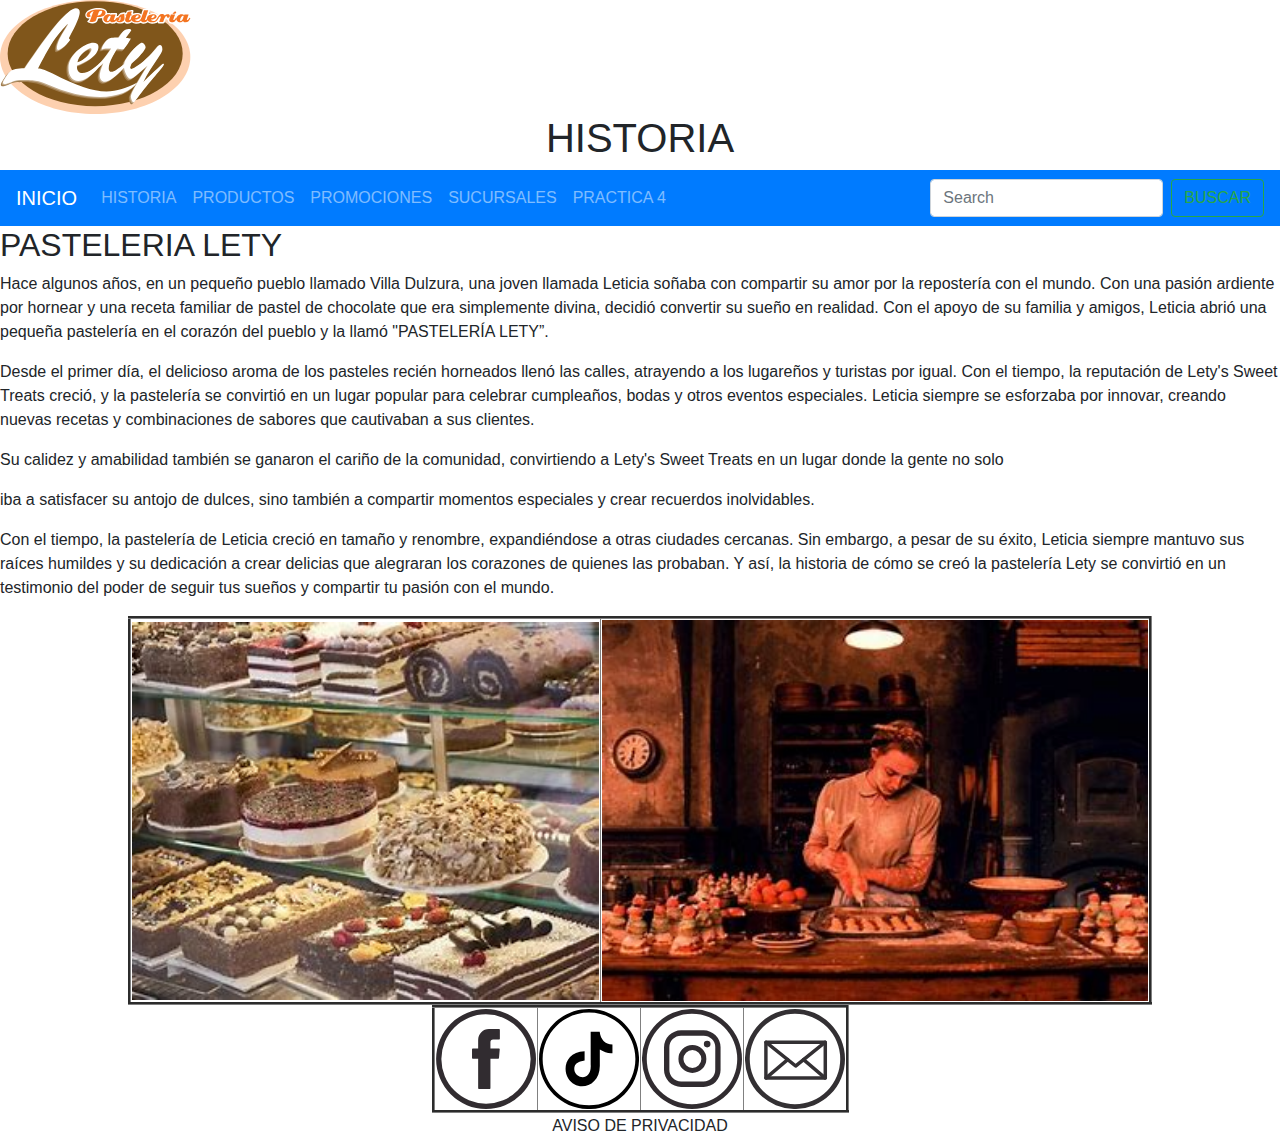
<file: historia.html>
<!DOCTYPE html>
<html>
    <head>
        <title> PAGINA PRINCIPAL</title>
        <meta charset="UTF-8">
        <link rel="stylesheet" href="https://stackpath.bootstrapcdn.com/bootstrap/4.4.1/css/bootstrap.min.css" integrity="sha384-Vkoo8x4CGsO3+Hhxv8T/Q5PaXtkKtu6ug5TOeNV6gBiFeWPGFN9MuhOf23Q9Ifjh" crossorigin="anonymous"> 
    </head>
    <link href="css.css">
    <body bgcolor="ffffff">
          <img src="imagenes/logolety.svg"  width="15%"   align="middle">
          <h1 align="center"> HISTORIA</h1>
          <nav class="navbar navbar-expand-lg navbar-dark bg-primary">
            <a class="navbar-brand" href="index.html">INICIO</a>
            <button class="navbar-toggler" type="button" data-toggle="collapse" data-target="#navbarTogglerDemo02" aria-controls="navbarTogglerDemo02" aria-expanded="false" aria-label="Toggle navigation">
              <span class="navbar-toggler-icon"></span>
            </button>
          
            <div class="collapse navbar-collapse" id="navbarTogglerDemo02">
              <ul class="navbar-nav mr-auto mt-2 mt-lg-0">
                <li class="nav-item">
                  <a class="nav-link" href="historia.html">HISTORIA </a>
                </li>
                <li class="nav-item">
                  <a class="nav-link" href="productos.html">PRODUCTOS</a>
                </li>
                <li class="nav-item">
                  <a class="nav-link" href="promociones.html">PROMOCIONES </a>
                </li>
                <li class="nav-item">
                  <a class="nav-link" href="sucursales.html">SUCURSALES</a>
                </li>
                <li class="nav-item">
                  <a class="nav-link" href="practica4.html">PRACTICA 4</a>
                </li>
              </ul> 
              <form class="form-inline my-2 my-lg-0">
                <input class="form-control mr-sm-2" type="search" placeholder="Search">
                <button class="btn btn-outline-success my-2 my-sm-0" type="submit">BUSCAR</button>
              </form>
            </div>
          </nav>
          </TABLE>
          <div class="contenedor">
            <header>

            </header>
          <main>
            <table width="80%"align="center" border="3">
              <tr>
              <h2>PASTELERIA LETY</h2>
              <p>Hace algunos años, en un pequeño pueblo llamado Villa Dulzura, una joven llamada Leticia soñaba con compartir su amor por la repostería con el mundo.
                 Con una pasión ardiente por hornear y una receta familiar de pastel de chocolate que era simplemente divina, decidió convertir su sueño en realidad.
                  Con el apoyo de su familia y amigos, Leticia abrió una pequeña pastelería en el corazón del pueblo y la llamó "PASTELERÍA LETY”. </p>
                <p>Desde el primer día, el delicioso aroma de los pasteles recién horneados llenó las calles, atrayendo a los lugareños y turistas por igual. 
                Con el tiempo, la reputación de Lety's Sweet Treats creció, y la pastelería se convirtió en un lugar popular para celebrar cumpleaños, 
                bodas y otros eventos especiales. Leticia siempre se esforzaba por innovar, 
                creando nuevas recetas y combinaciones de sabores que cautivaban a sus clientes.</p>
                <p>Su calidez y amabilidad también se ganaron el cariño de la comunidad, convirtiendo a Lety's Sweet Treats en un lugar donde la gente no solo
                 <p> iba a satisfacer su antojo de dulces, sino también a compartir momentos especiales y crear recuerdos inolvidables.</p> 
                 Con el tiempo, la pastelería de Leticia creció en tamaño y renombre, expandiéndose a otras ciudades cercanas. Sin embargo, a pesar de su éxito, 
                 Leticia siempre mantuvo sus raíces humildes y su dedicación a crear delicias que alegraran los corazones de quienes las probaban. 
                Y así, la historia de cómo se creó la pastelería Lety se convirtió en un testimonio del poder de seguir tus sueños y compartir tu pasión con el mundo.</p>
              </tr>
              </table>
          </main>
        <table width="80%"  align="center" border="3"
          <tr>
                
              <td><img src="imagenes/historia.jpeg"  width="100%"></td>
             <td><img src="imagenes/historia2.jpeg"  width="100%"></td>
             
      </table>
          </tr>
        </table>
        <table width="100px"  align="center" border="3"
        <tr>      
          <td><img src="imagenes/facebook2.svg"  width="100px"></td>
          <td><img src="imagenes/tiktok2.svg"  width="100px"></td>
          <td><img src="imagenes/instagram2.svg"  width="100px"></td> 
          <td><img src="imagenes/email.svg"  width="100px"></td> 
        </tr>
    </table>
    <table align="center" border="0">
        <tr>
          <td>AVISO DE PRIVACIDAD</td>
        </tr>
      </table>

      
           <script src="https://code.jquery.com/jquery-3.4.1.slim.min.js" integrity="sha384-J6qa4849blE2+poT4WnyKhv5vZF5SrPo0iEjwBvKU7imGFAV0wwj1yYfoRSJoZ+n" crossorigin="anonymous"></script>
<script src="https://cdn.jsdelivr.net/npm/popper.js@1.16.0/dist/umd/popper.min.js" integrity="sha384-Q6E9RHvbIyZFJoft+2mJbHaEWldlvI9IOYy5n3zV9zzTtmI3UksdQRVvoxMfooAo" crossorigin="anonymous"></script>
<script src="https://stackpath.bootstrapcdn.com/bootstrap/4.4.1/js/bootstrap.min.js" integrity="sha384-wfSDF2E50Y2D1uUdj0O3uMBJnjuUD4Ih7YwaYd1iqfktj0Uod8GCExl3Og8ifwB6" crossorigin="anonymous"></script>
    </body>
</html>
</file>
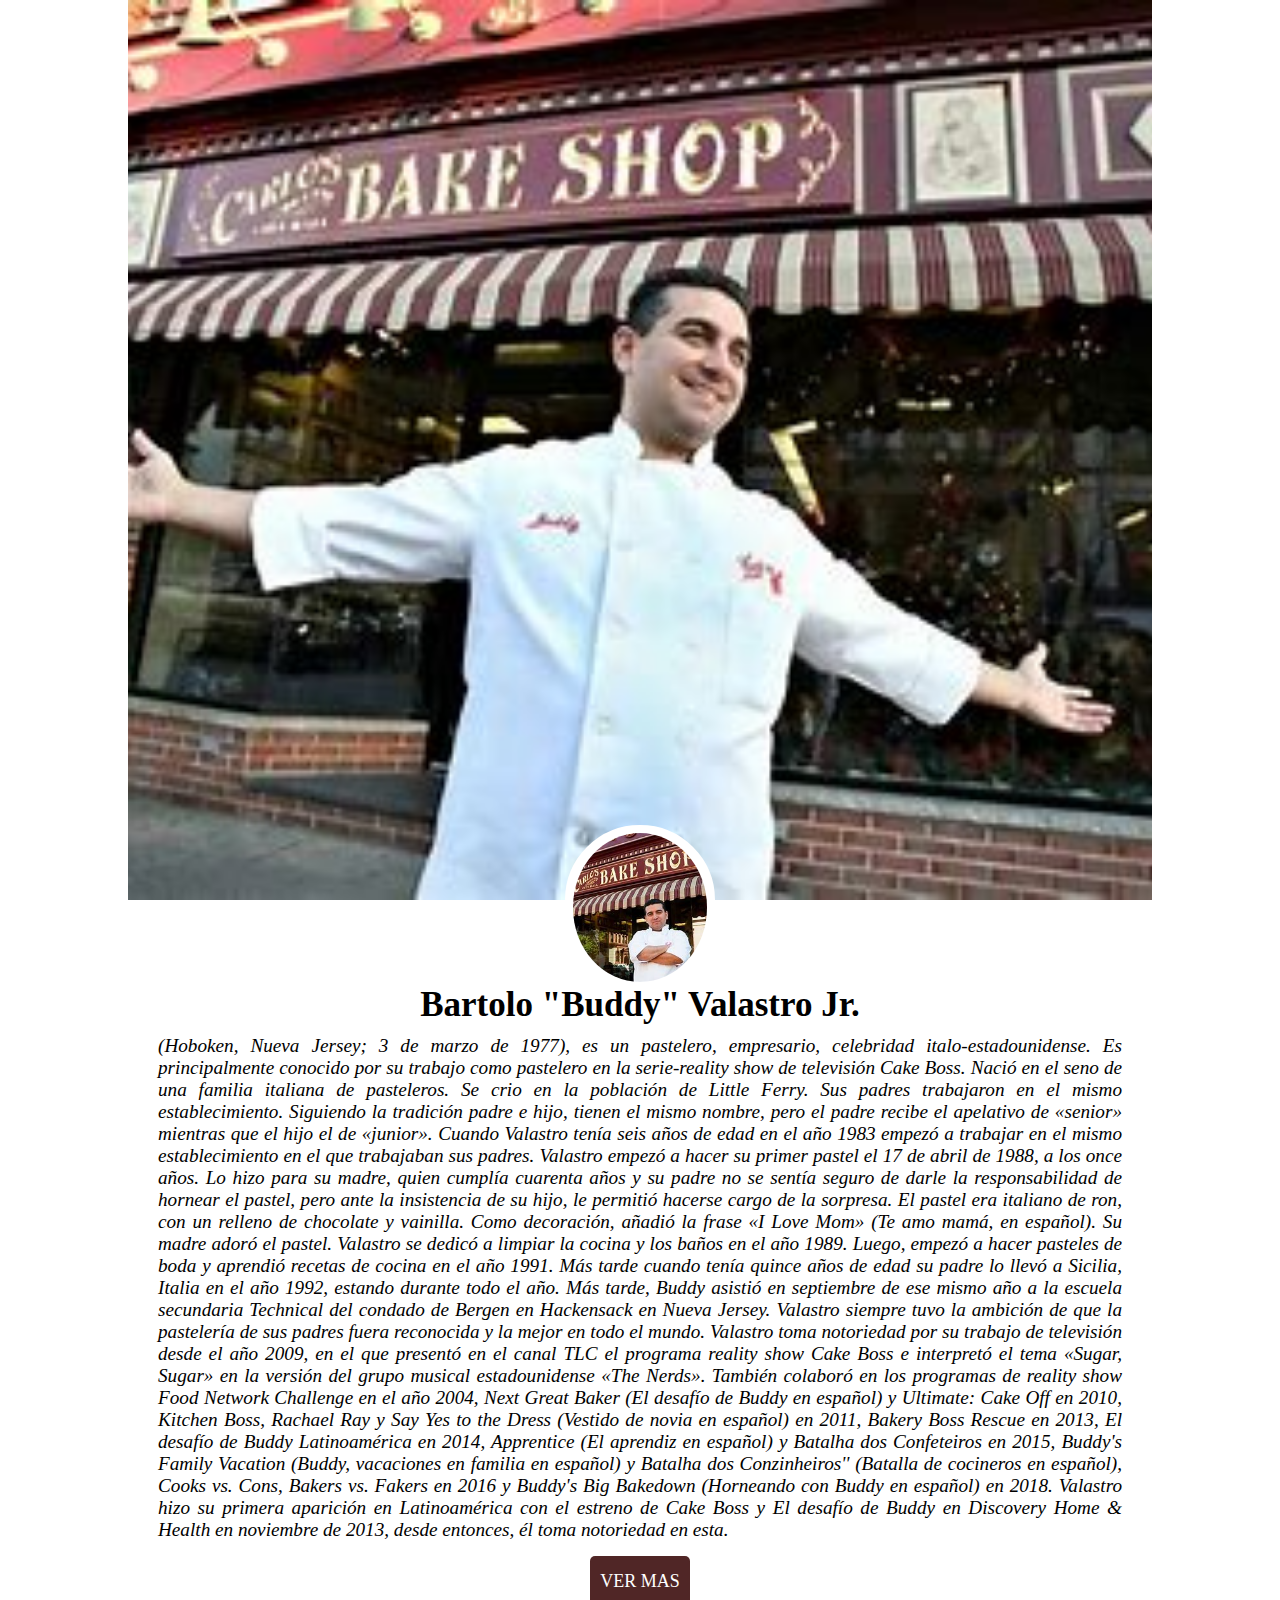
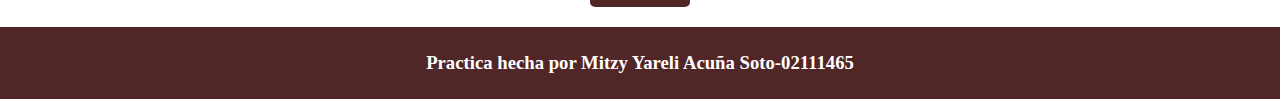
<file: practica4.html>
<html lang="en">
<head>
    <meta charset="UTF-8">
    <meta name="viewport"  content="width=device-width,initial-scalet=1.0">
    <title>Practica 4- Biogafia</title>
    <link rel="stylesheet" href="css/css.css">

</head>
    <body>
        <div class="contenedor">
            <header>

            </header>
            <main>
                <div class="foto">
                    <img src="img/pastelero.jpg" alt="">
                </div>
                <div class="texto">
                    <h2>Bartolo "Buddy" Valastro Jr.</h2>
                    <p> (Hoboken, Nueva Jersey; 3 de marzo de 1977), es un pastelero, empresario, celebridad italo-estadounidense. 
                        Es principalmente conocido por su trabajo como pastelero en la serie-reality show de televisión Cake Boss. 
                        Nació en el seno de una familia italiana de pasteleros. Se crio en la población de Little Ferry. 
                        Sus padres trabajaron en el mismo establecimiento. Siguiendo la tradición padre e hijo, tienen el mismo nombre, 
                        pero el padre recibe el apelativo de «senior» mientras que el hijo el de «junior». Cuando Valastro tenía seis años de edad en el año 1983 
                        empezó a trabajar en el mismo establecimiento en el que trabajaban sus padres. Valastro empezó a hacer su primer pastel el 17 de abril de 1988,
                        a los once años.​ Lo hizo para su madre, quien cumplía cuarenta años y su padre no se sentía seguro de darle la responsabilidad de hornear
                        el pastel, pero ante la insistencia de su hijo, le permitió hacerse cargo de la sorpresa.​ El pastel era italiano de ron, con un relleno
                        de chocolate y vainilla. Como decoración, añadió la frase «I Love Mom» (Te amo mamá, en español).​ Su madre adoró el pastel.
                        Valastro se dedicó a limpiar la cocina y los baños en el año 1989. Luego, empezó a hacer pasteles de boda y aprendió recetas de cocina
                        en el año 1991. Más tarde cuando tenía quince años de edad su padre lo llevó a Sicilia, Italia en el año 1992, estando durante todo el año.
                        Más tarde, Buddy asistió en septiembre de ese mismo año a la escuela secundaria Technical del condado de Bergen en Hackensack
                        en Nueva Jersey.​ Valastro siempre tuvo la ambición de que la pastelería de sus padres fuera reconocida y la mejor en todo el mundo.
                        Valastro toma notoriedad por su trabajo de televisión desde el año 2009, en el que presentó en el canal TLC el programa reality show Cake
                        Boss e interpretó el tema «Sugar, Sugar» en la versión del grupo musical estadounidense «The Nerds». 
                        También colaboró en los programas de reality show Food Network Challenge en el año 2004, Next Great Baker (El desafío de Buddy en español)
                         y Ultimate: Cake Off en 2010, Kitchen Boss, Rachael Ray y Say Yes to the Dress (Vestido de novia en español) en 2011, 
                         Bakery Boss Rescue en 2013, El desafío de Buddy Latinoamérica en 2014, Apprentice (El aprendiz en español) y Batalha dos Confeteiros en 2015,
                         Buddy's Family Vacation (Buddy, vacaciones en familia en español) y Batalha dos Conzinheiros'' (Batalla de cocineros en español), Cooks vs. 
                         Cons, Bakers vs. Fakers en 2016 y Buddy's Big Bakedown (Horneando con Buddy en español) en 2018. Valastro hizo su primera aparición en
                          Latinoamérica con el estreno de Cake Boss y El desafío de Buddy en Discovery Home & Health en noviembre de 2013, desde entonces, 
                          él toma notoriedad en esta. </p>
                          <div class="boton">
                            <a href="index.html" class="btn">VER MAS</a>
                        </div>
                    </div>
                  
                </div>
            </main>
            <footer>
                <h3>Practica hecha por Mitzy Yareli Acuña Soto-02111465 </h3>
            </footer>
        </div>
    </body>
</html>
</file>
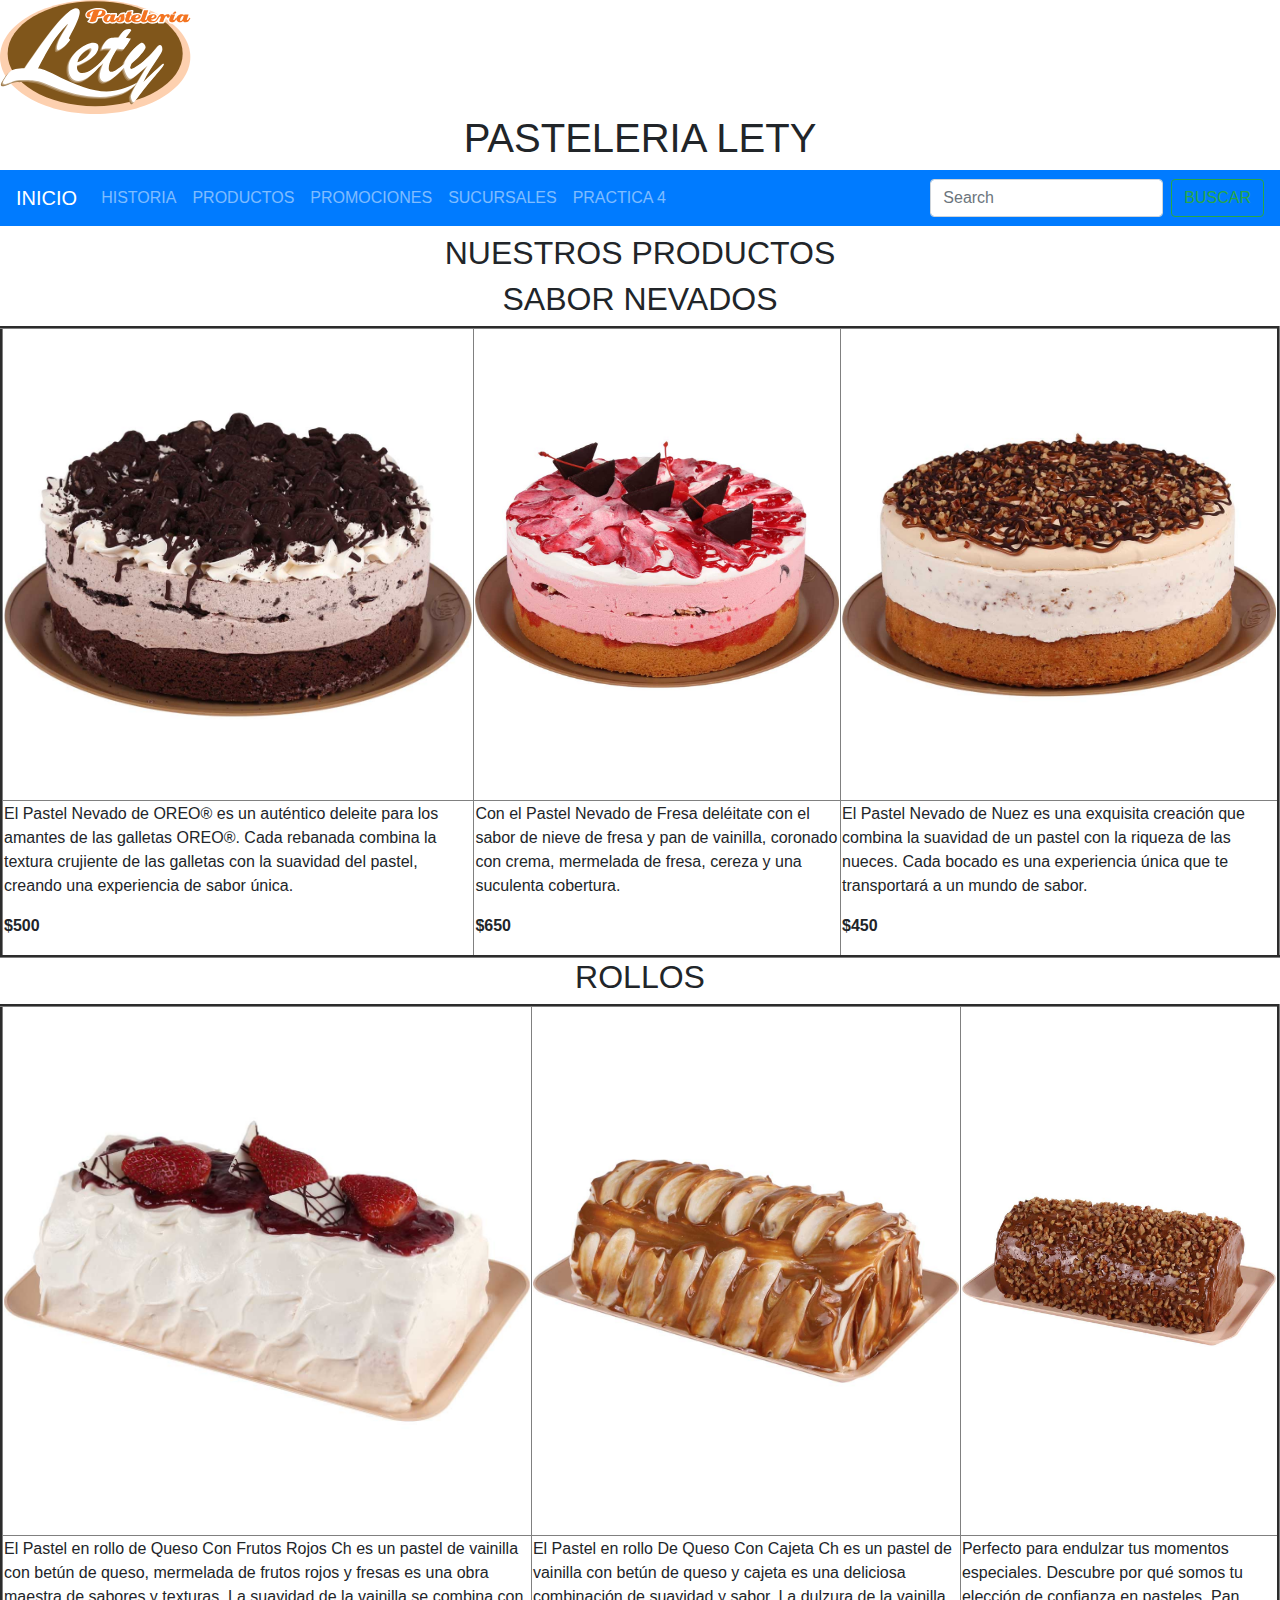
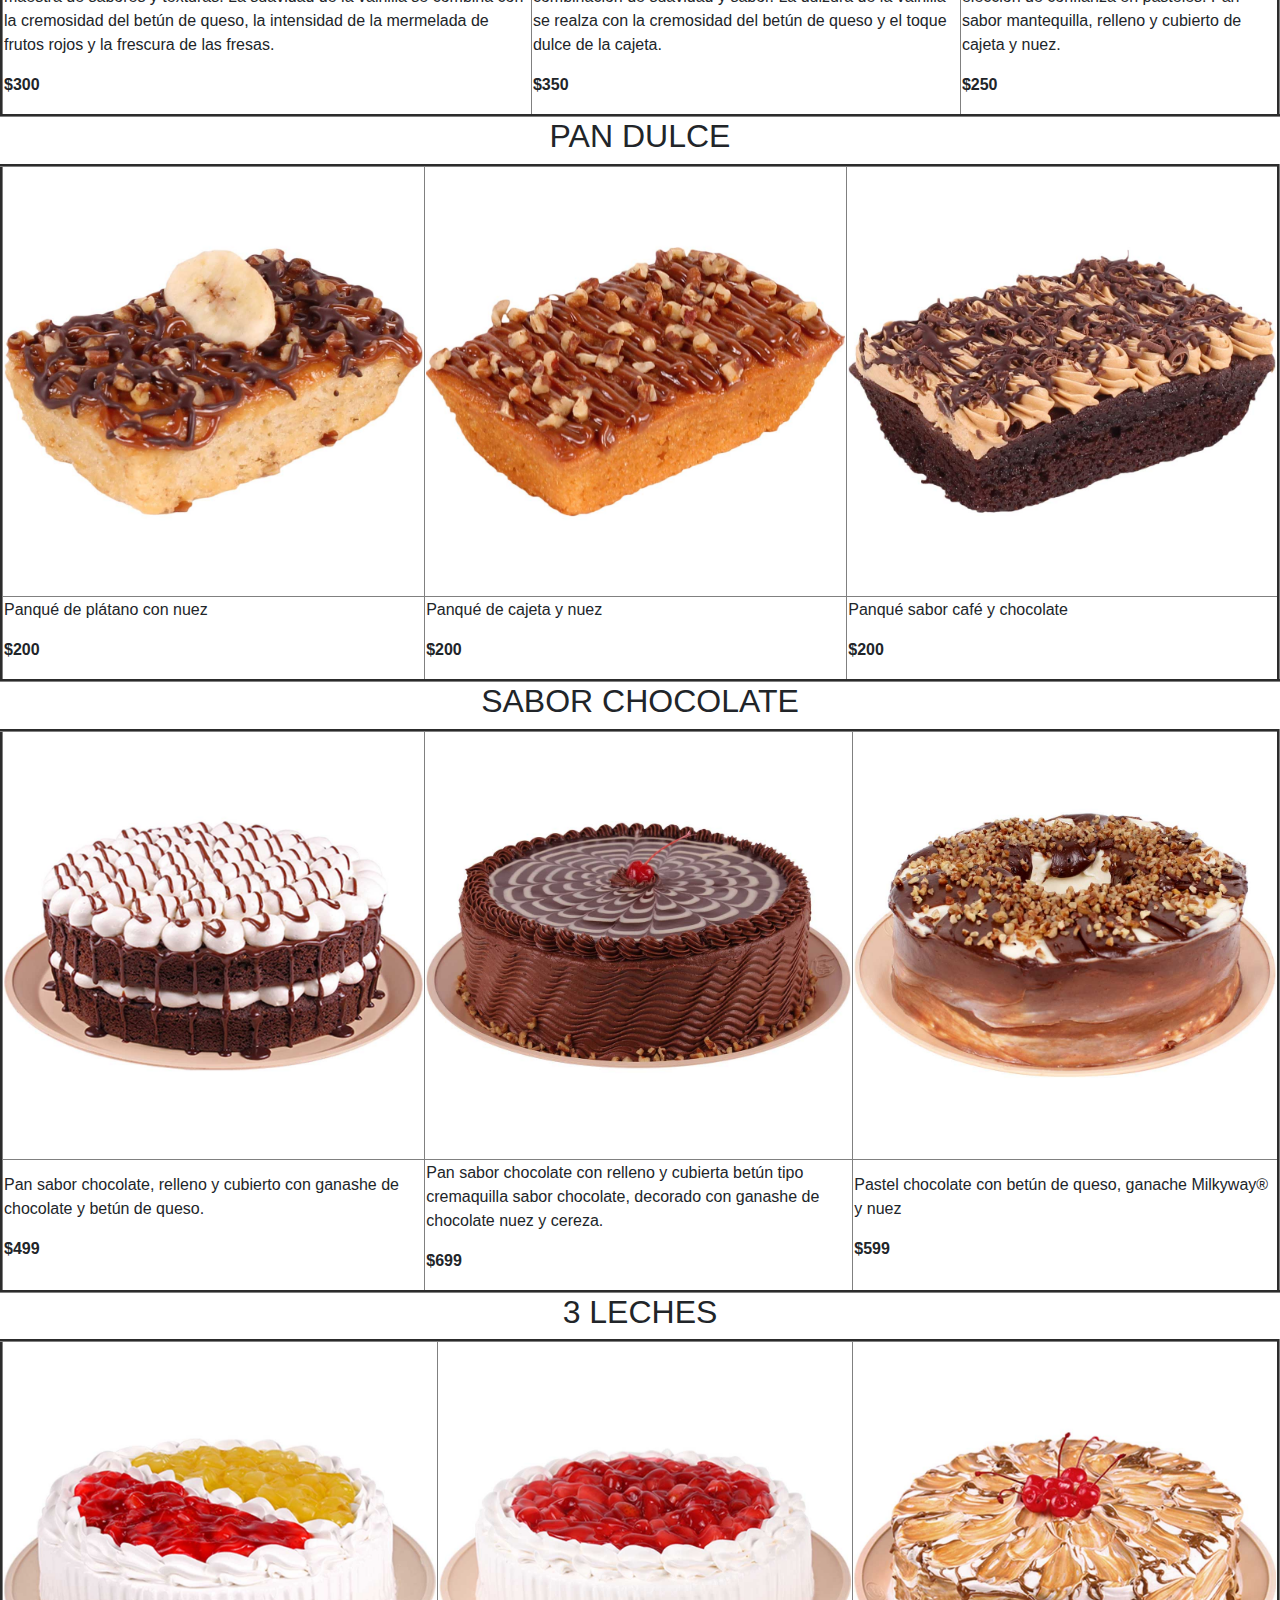
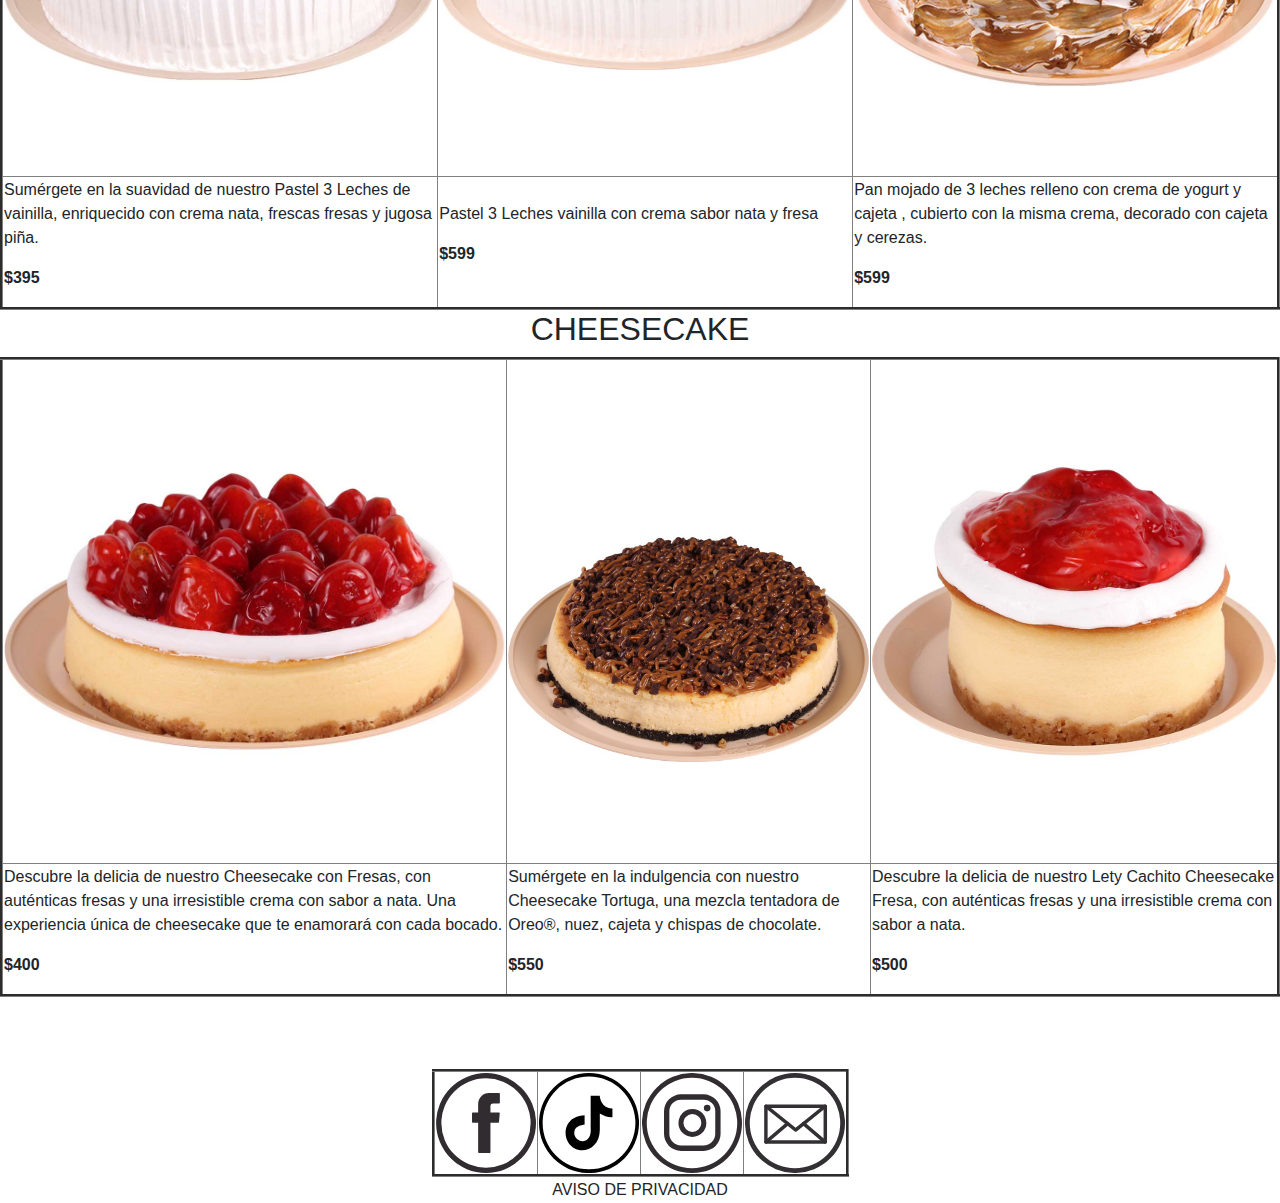
<file: productos.html>
<!DOCTYPE html>
<html>
    <head>
        <title> PAGINA PRINCIPAL</title>
        <meta charset="UTF-8">
        <link rel="stylesheet" href="https://stackpath.bootstrapcdn.com/bootstrap/4.4.1/css/bootstrap.min.css" integrity="sha384-Vkoo8x4CGsO3+Hhxv8T/Q5PaXtkKtu6ug5TOeNV6gBiFeWPGFN9MuhOf23Q9Ifjh" crossorigin="anonymous">
    </head>
    <body bgcolor="ffffff">
          <img src="imagenes/logolety.svg"  width="15%"   align="middle">
          <h1 align="center"> PASTELERIA LETY</h1>
          <nav class="navbar navbar-expand-lg navbar-dark bg-primary">
            <a class="navbar-brand" href="index.html">INICIO</a>
            <button class="navbar-toggler" type="button" data-toggle="collapse" data-target="#navbarTogglerDemo02" aria-controls="navbarTogglerDemo02" aria-expanded="false" aria-label="Toggle navigation">
              <span class="navbar-toggler-icon"></span>
            </button>
          
            <div class="collapse navbar-collapse" id="navbarTogglerDemo02">
              <ul class="navbar-nav mr-auto mt-2 mt-lg-0">
                <li class="nav-item">
                  <a class="nav-link" href="historia.html">HISTORIA </a>
                </li>
                <li class="nav-item">
                  <a class="nav-link" href="productos.html">PRODUCTOS</a>
                </li>
                <li class="nav-item">
                  <a class="nav-link" href="promociones.html">PROMOCIONES </a>
                </li>
                <li class="nav-item">
                  <a class="nav-link" href="sucursales.html">SUCURSALES</a>
                </li>
                <li class="nav-item">
                  <a class="nav-link" href="practica4.html">PRACTICA 4</a>
                </li>
              </ul> 
              <form class="form-inline my-2 my-lg-0">
                <input class="form-control mr-sm-2" type="search" placeholder="Search">
                <button class="btn btn-outline-success my-2 my-sm-0" type="submit">BUSCAR</button>
              </form>
            </div>
          </nav>
              </TABLE>
              <table width="100%" border="3">
                  <title>PASTELERIA LETY</title>
                  <h1 aling="center"></h1>
              </table>
              <h2 align="center">NUESTROS PRODUCTOS</h2>
            </table> 
            <table width="100%" border="3">
            <tr>
              <h2 align="center"> SABOR NEVADOS</h2>
              <td><img src="imagenes/pastelnevadodeoreo.jpg"  width="100%"  height="100%"  alt=""></td>
              <td><img src="imagenes/pastelnevadodefresa.jpg"  width="100%"  height="100%"  alt=""></td>
              <td><img src="imagenes/pastelnevadodenuez.jpg"  width="100%"  height="100%"  alt=""></td>
              
       </tr>
      <tr> 
              <td><P> El Pastel Nevado de OREO® es un auténtico deleite para los amantes de las galletas OREO®. 
                Cada rebanada combina la textura crujiente de las galletas con la suavidad del pastel, creando una experiencia de sabor única.</P>
                  <p><b>$500</b></p>
                  <td><P>
                    Con el Pastel Nevado de Fresa deléitate con el sabor de nieve de fresa y pan de vainilla, 
                    coronado con crema, mermelada de fresa, cereza y una suculenta cobertura. </P>
                      <p><b>$650</b></p>
              <td><P>El Pastel Nevado de Nuez es una exquisita creación que combina la suavidad de un pastel con la riqueza de las nueces. 
                Cada bocado es una experiencia única que te transportará a un mundo de sabor. </P>
                  <p><b>$450</b></p>
              </tr>
              <table width="100%" border="3">
              <tr>
                <h2 align="center">ROLLOS  </h2>
                <td><img src="imagenes/pastelenrollodequesoconfrutosrojos.jpg"  width="100%"  height="100%"  alt=""></td>
                <td><img src="imagenes/pastelenrollodequesoconcajeta.jpg"  width="100%"  height="100%"  alt=""></td>
                <td><img src="imagenes/pastelenrollodecajeta.jpg"  width="100%"  height="100%"  alt=""></td>
                
         </tr>
        <tr> 
                <td><P> El Pastel en rollo de Queso Con Frutos Rojos Ch es un pastel de vainilla con betún de queso, mermelada de frutos rojos y 
                  fresas es una obra maestra de sabores y texturas. La suavidad de la vainilla se combina con la cremosidad del betún de queso,
                   la intensidad de la mermelada de frutos rojos y la frescura de las fresas.  </P>
                    <p><b>$300</b></p>
                    <td><P> El Pastel en rollo De Queso Con Cajeta Ch es un pastel de vainilla con betún de queso y 
                      cajeta es una deliciosa combinación de suavidad y sabor. La dulzura de la vainilla se realza con la cremosidad del betún de queso y
                       el toque dulce de la cajeta. </P>
                        <p><b>$350</b></p>
                <td><P>  Perfecto para endulzar tus momentos especiales. Descubre por qué somos tu elección de confianza en pasteles.
                   Pan sabor mantequilla, relleno y cubierto de cajeta y nuez.</P>
                    <p><b>$250</b></p>           
                </tr>
                <table width="100%" border="3">
          <tr>
            <h2 align="center">PAN DULCE </h2>
            <td><img src="imagenes/panquedeplatano.jpg"  width="100%"  height="100%"  alt=""></td>
            <td><img src="imagenes/panquédecajeta.jpg"  width="100%"  height="100%"  alt=""></td>
            <td><img src="imagenes/panquémoka.jpg"  width="100%" height="100%"  alt=""></td>
            
     </tr>
    <tr> 
            <td><P>Panqué de plátano con nuez  </P>
                <p><b>$200</b></p>
                <td><P> Panqué de cajeta y nuez </P>
                    <p><b>$200</b></p>
            <td><P> Panqué sabor café y chocolate</P>
                <p><b>$200</b></p>    
    </tr>
    <table width="100%" border="3">
                    <tr>
                        <h2 align="center"> SABOR CHOCOLATE</h2>
                        <td><img src="imagenes/pastelbombónchocolate.jpg"  width="100%"  height="100%"  alt=""></td>
                        <td><img src="imagenes/pastelcubanochocolate.jpg"  width="100%"  height="100%"  alt=""></td>
                        <td><img src="imagenes/pastesmilkway.jpg"  width="100%"  height="100%"  alt=""></td>
                        
                 </tr>
                <tr> 
                        <td><P> Pan sabor chocolate, relleno y cubierto con ganashe de chocolate y betún de queso. </P>
                            <p><b>$499</b></p>
                            <td><P>Pan sabor chocolate con relleno y cubierta betún tipo cremaquilla sabor chocolate, 
                              decorado con ganashe de chocolate nuez y cereza. </P>
                                <p><b>$699</b></p>
                        <td><P>Pastel chocolate con betún de queso, ganache Milkyway® y nuez</P>
                            <p><b>$599</b></p>
                </tr>
                <table width="100%" border="3">
                <tr>
                  <h2 align="center">3 LECHES </h2>
                  <td><img src="imagenes/pastel3lechescombinado.jpg"  width="100%"  height="100%"  alt=""></td>
                  <td><img src="imagenes/pastel3lechescfresas.jpg"  width="100%"  height="100%"  alt=""></td>
                  <td><img src="imagenes/pastel3.jpg"  width="100%"  height="100%"  alt=""></td>
                  
           </tr>
          <tr> 
                  <td><P>Sumérgete en la suavidad de nuestro Pastel 3 Leches de vainilla, enriquecido con crema nata, frescas fresas y jugosa piña.  </P>
                      <p><b>$395</b></p>
                      <td><P>Pastel 3 Leches vainilla con crema sabor nata y fresa </P>
                          <p><b>$599</b></p>
                  <td><P> Pan mojado de 3 leches relleno con crema de yogurt y cajeta , cubierto con la misma crema, decorado con cajeta y cerezas.</P>
                      <p><b>$599</b></p>           
                  </tr>
                  <table width="100%" border="3">
            <tr>
              <h2 align="center">CHEESECAKE </h2>
              <td><img src="imagenes/cheesecakeconfresas.jpg"  width="100%"  height="100%"  alt=""></td>
              <td><img src="imagenes/cheesecaketortuga.jpg"  width="100%"  height="100%"  alt=""></td>
              <td><img src="imagenes/cheesecake.jpg"  width="100%"  height="100%"  alt=""></td>
              
       </tr>
      <tr> 
              <td><P>Descubre la delicia de nuestro Cheesecake con Fresas, 
                con auténticas fresas y una irresistible crema con sabor a nata.
                 Una experiencia única de cheesecake que te enamorará con cada bocado.   </P>
                  <p><b>$400</b></p>
                  <td><P>Sumérgete en la indulgencia con nuestro Cheesecake Tortuga, una mezcla tentadora de Oreo®, nuez, cajeta y chispas de chocolate.  </P>
                      <p><b>$550</b></p>
              <td><P> Descubre la delicia de nuestro Lety Cachito Cheesecake Fresa, con auténticas fresas y una irresistible crema con sabor a nata. </P>
                  <p><b>$500</b></p>    
      </tr>
                </table> 
                    
            </br>
        </br>
        </br>
        <table width="100px"  align="center" border="3"
        <tr>      
          <td><img src="imagenes/facebook2.svg"  width="100px"></td>
          <td><img src="imagenes/tiktok2.svg"  width="100px"></td>
          <td><img src="imagenes/instagram2.svg"  width="100px"></td> 
          <td><img src="imagenes/email.svg"  width="100px"></td> 
        </tr>
    </table>
    <table align="center" border="0">
      <tr>
        <td>AVISO DE PRIVACIDAD</td>
      </tr>
    </table>
        <script src="https://code.jquery.com/jquery-3.4.1.slim.min.js" integrity="sha384-J6qa4849blE2+poT4WnyKhv5vZF5SrPo0iEjwBvKU7imGFAV0wwj1yYfoRSJoZ+n" crossorigin="anonymous"></script>
<script src="https://cdn.jsdelivr.net/npm/popper.js@1.16.0/dist/umd/popper.min.js" integrity="sha384-Q6E9RHvbIyZFJoft+2mJbHaEWldlvI9IOYy5n3zV9zzTtmI3UksdQRVvoxMfooAo" crossorigin="anonymous"></script>
<script src="https://stackpath.bootstrapcdn.com/bootstrap/4.4.1/js/bootstrap.min.js" integrity="sha384-wfSDF2E50Y2D1uUdj0O3uMBJnjuUD4Ih7YwaYd1iqfktj0Uod8GCExl3Og8ifwB6" crossorigin="anonymous"></script>
</table>
  </body>
</html>
</file>
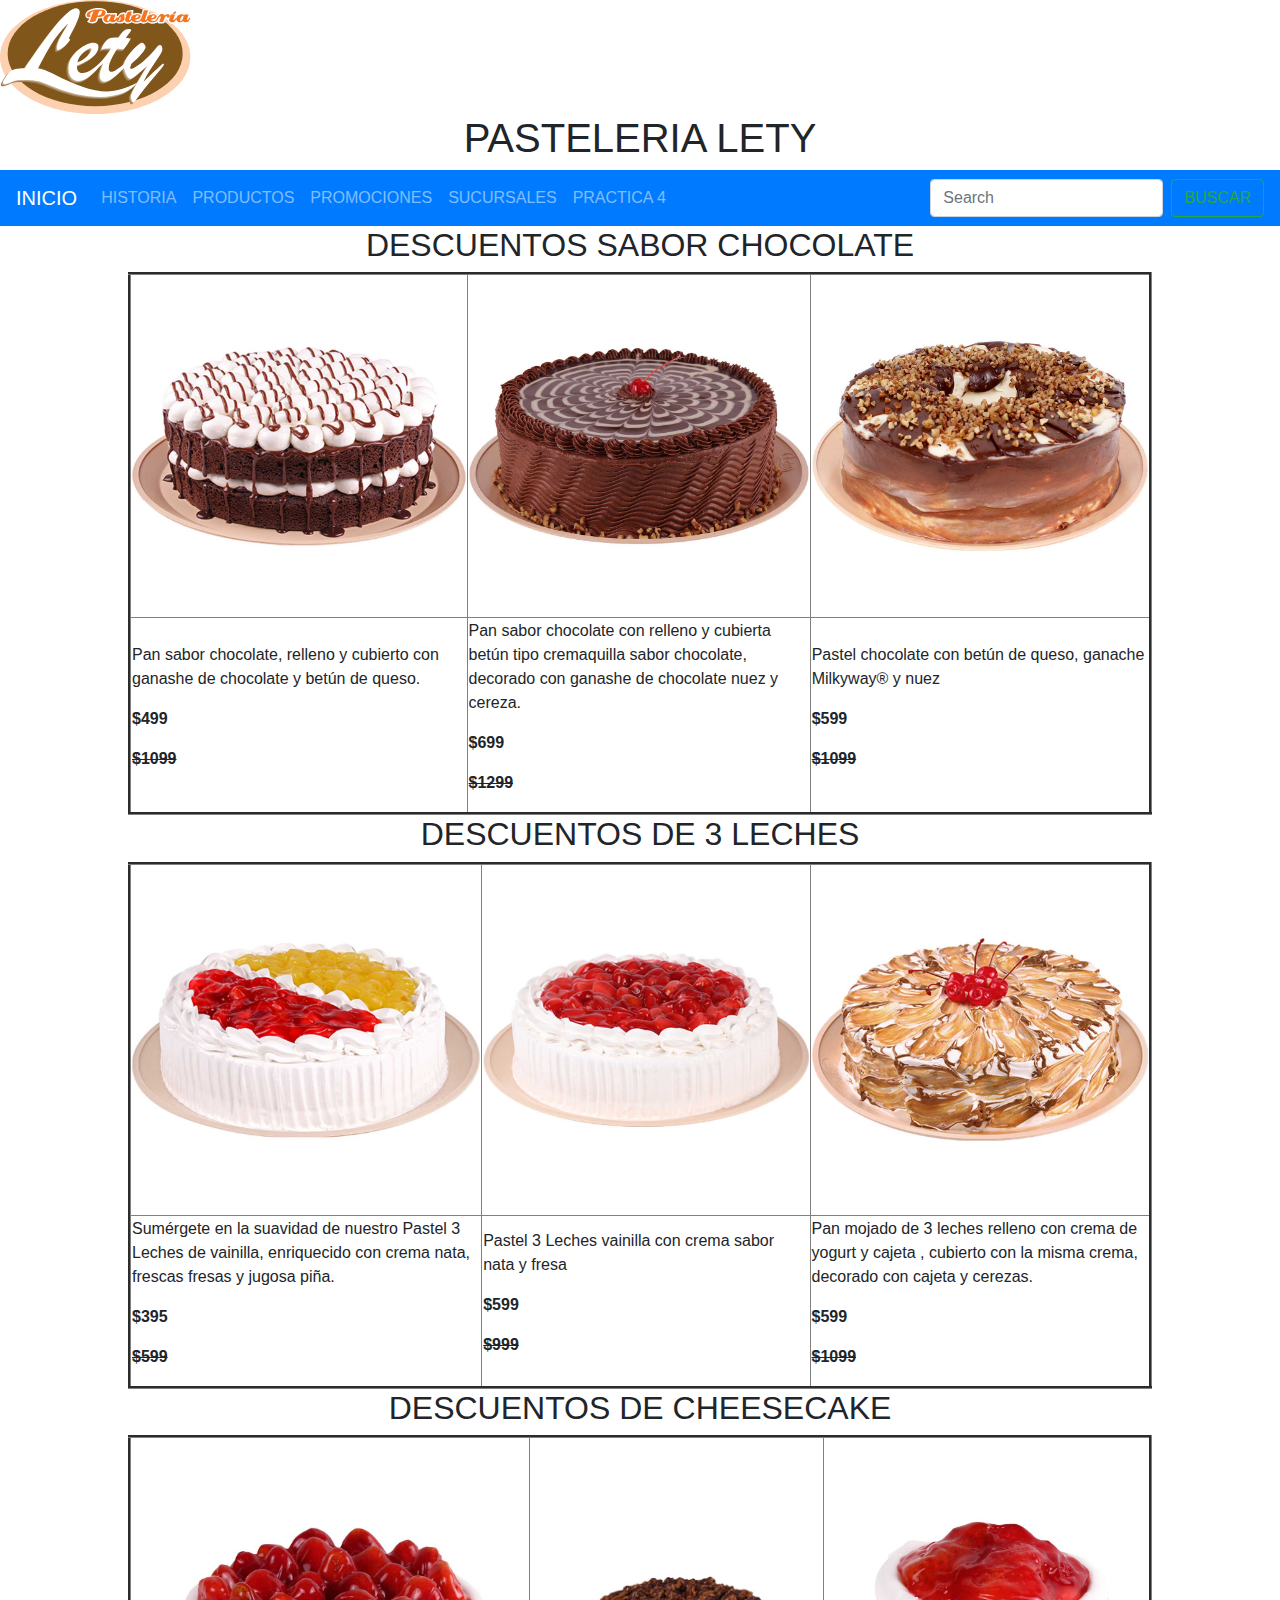
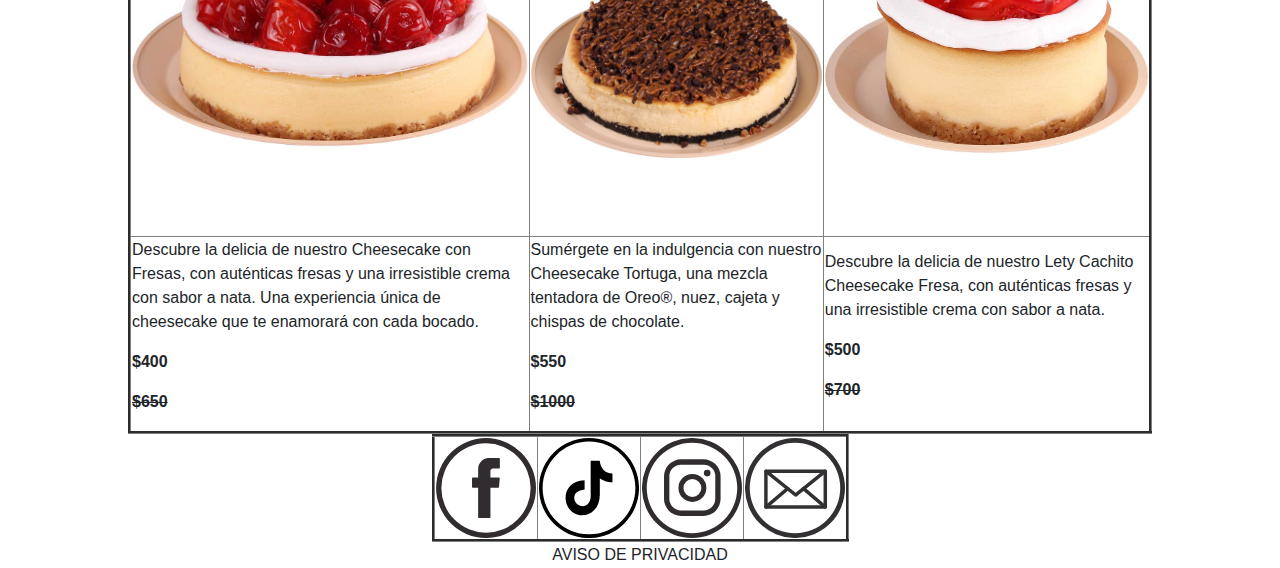
<file: promociones.html>
<!DOCTYPE html>
<html>
    <head>
        <title> PAGINA PRINCIPAL</title>
        <meta charset="UTF-8">
        <link rel="stylesheet" href="https://stackpath.bootstrapcdn.com/bootstrap/4.4.1/css/bootstrap.min.css" integrity="sha384-Vkoo8x4CGsO3+Hhxv8T/Q5PaXtkKtu6ug5TOeNV6gBiFeWPGFN9MuhOf23Q9Ifjh" crossorigin="anonymous">
    </head>
    <body bgcolor="ffffff">
          <img src="imagenes/logolety.svg"  width="15%"   align="middle">
          <h1 align="center"> PASTELERIA LETY </h1>
          <nav class="navbar navbar-expand-lg navbar-dark bg-primary">
            <a class="navbar-brand" href="index.html">INICIO</a>
            <button class="navbar-toggler" type="button" data-toggle="collapse" data-target="#navbarTogglerDemo02" aria-controls="navbarTogglerDemo02" aria-expanded="false" aria-label="Toggle navigation">
              <span class="navbar-toggler-icon"></span>
            </button>
          
            <div class="collapse navbar-collapse" id="navbarTogglerDemo02">
              <ul class="navbar-nav mr-auto mt-2 mt-lg-0">
                <li class="nav-item">
                  <a class="nav-link" href="historia.html">HISTORIA </a>
                </li>
                <li class="nav-item">
                  <a class="nav-link" href="productos.html">PRODUCTOS</a>
                </li>
                <li class="nav-item">
                  <a class="nav-link" href="promociones.html">PROMOCIONES </a>
                </li>
                <li class="nav-item">
                  <a class="nav-link" href="sucursales.html">SUCURSALES</a>
                </li>
                <li class="nav-item">
                  <a class="nav-link" href="practica4.html">PRACTICA 4</a>
                </li>
              </ul> 
              <form class="form-inline my-2 my-lg-0">
                <input class="form-control mr-sm-2" type="search" placeholder="Search">
                <button class="btn btn-outline-success my-2 my-sm-0" type="submit">BUSCAR</button>
              </form>
            </div>
          </nav>
              </TABLE>
              <table width=80% align=center border=3>
                <tr>
                    <h2 align="center">DESCUENTOS SABOR CHOCOLATE</h2>
                    <td><img src="imagenes/pastelbombónchocolate.jpg"  width="100%"  height="100%"  alt=""></td>
                    <td><img src="imagenes/pastelcubanochocolate.jpg"  width="100%"  height="100%"  alt=""></td>
                    <td><img src="imagenes/pastesmilkway.jpg"  width="100%"  height="100%"  alt=""></td>
                    
             </tr>
            <tr> 
                    <td><P> Pan sabor chocolate, relleno y cubierto con ganashe de chocolate y betún de queso. </P>
                        <p><b>$499</b></p>
                        <P><B><strike>$1099</strike></B></P></td>
                        <td><P>Pan sabor chocolate con relleno y cubierta betún tipo cremaquilla sabor chocolate, 
                          decorado con ganashe de chocolate nuez y cereza. </P>
                            <p><b>$699</b></p>
                            <P><B><strike>$1299</strike></B></P></td>
                    <td><P>Pastel chocolate con betún de queso, ganache Milkyway® y nuez</P>
                        <p><b>$599</b></p>
                        <p><b><strike>$1099</strike></b></p></td>
   
            </tr>
              </table>
            <table width=80% align=center border=3>
            <tr>
              <h2 align="center">DESCUENTOS DE 3 LECHES </h2>
              <td><img src="imagenes/pastel3lechescombinado.jpg"  width="100%"  height="100%"  alt=""></td>
              <td><img src="imagenes/pastel3lechescfresas.jpg"  width="100%"  height="100%"  alt=""></td>
              <td><img src="imagenes/pastel3.jpg"  width="100%"  height="100%"  alt=""></td>
              
       </tr>
      <tr> 
              <td><P>Sumérgete en la suavidad de nuestro Pastel 3 Leches de vainilla, enriquecido con crema nata, frescas fresas y jugosa piña.  </P>
                  <p><b>$395</b></p>
                  <P><B><strike>$599</strike></B></P></td>
                  <td><P>Pastel 3 Leches vainilla con crema sabor nata y fresa </P>
                      <p><b>$599</b></p>
                      <P><B><strike>$999</strike></B></P></td>
              <td><P> Pan mojado de 3 leches relleno con crema de yogurt y cajeta , cubierto con la misma crema, decorado con cajeta y cerezas.</P>
                  <p><b>$599</b></p>
                  <p><b><strike>$1099</strike></b></p></td>             
      </tr>
      <table width=80% align=center border=3>
        <tr>
          <h2 align="center">DESCUENTOS DE CHEESECAKE </h2>
          <td><img src="imagenes/cheesecakeconfresas.jpg"  width="100%"  height="100%"  alt=""></td>
          <td><img src="imagenes/cheesecaketortuga.jpg"  width="100%"  height="100%"  alt=""></td>
          <td><img src="imagenes/cheesecake.jpg"  width="100%"  height="100%"  alt=""></td>
          
   </tr>
  <tr> 
          <td><P>Descubre la delicia de nuestro Cheesecake con Fresas, 
            con auténticas fresas y una irresistible crema con sabor a nata.
             Una experiencia única de cheesecake que te enamorará con cada bocado.   </P>
              <p><b>$400</b></p>
              <P><B><strike>$650</strike></B></P></td>
              <td><P>Sumérgete en la indulgencia con nuestro Cheesecake Tortuga, una mezcla tentadora de Oreo®, nuez, cajeta y chispas de chocolate.  </P>
                  <p><b>$550</b></p>
                  <P><B><strike>$1000</strike></B></P></td>
          <td><P> Descubre la delicia de nuestro Lety Cachito Cheesecake Fresa, con auténticas fresas y una irresistible crema con sabor a nata. </P>
              <p><b>$500</b></p>
              <p><b><strike>$700</strike></b></p></td>             
  </tr>
            </table> 
            <table width="100px"  align="center" border="3"
            <tr>      
              <td><img src="imagenes/facebook2.svg"  width="100px"></td>
              <td><img src="imagenes/tiktok2.svg"  width="100px"></td>
              <td><img src="imagenes/instagram2.svg"  width="100px"></td> 
              <td><img src="imagenes/email.svg"  width="100px"></td> 
            </tr>
        </table>
        <table align="center" border="0">
          <tr>
            <td>AVISO DE PRIVACIDAD</td>
          </tr>
        </table>
            
            <script src="https://code.jquery.com/jquery-3.4.1.slim.min.js" integrity="sha384-J6qa4849blE2+poT4WnyKhv5vZF5SrPo0iEjwBvKU7imGFAV0wwj1yYfoRSJoZ+n" crossorigin="anonymous"></script>
<script src="https://cdn.jsdelivr.net/npm/popper.js@1.16.0/dist/umd/popper.min.js" integrity="sha384-Q6E9RHvbIyZFJoft+2mJbHaEWldlvI9IOYy5n3zV9zzTtmI3UksdQRVvoxMfooAo" crossorigin="anonymous"></script>
<script src="https://stackpath.bootstrapcdn.com/bootstrap/4.4.1/js/bootstrap.min.js" integrity="sha384-wfSDF2E50Y2D1uUdj0O3uMBJnjuUD4Ih7YwaYd1iqfktj0Uod8GCExl3Og8ifwB6" crossorigin="anonymous"></script>
    </body>
</html>
</file>
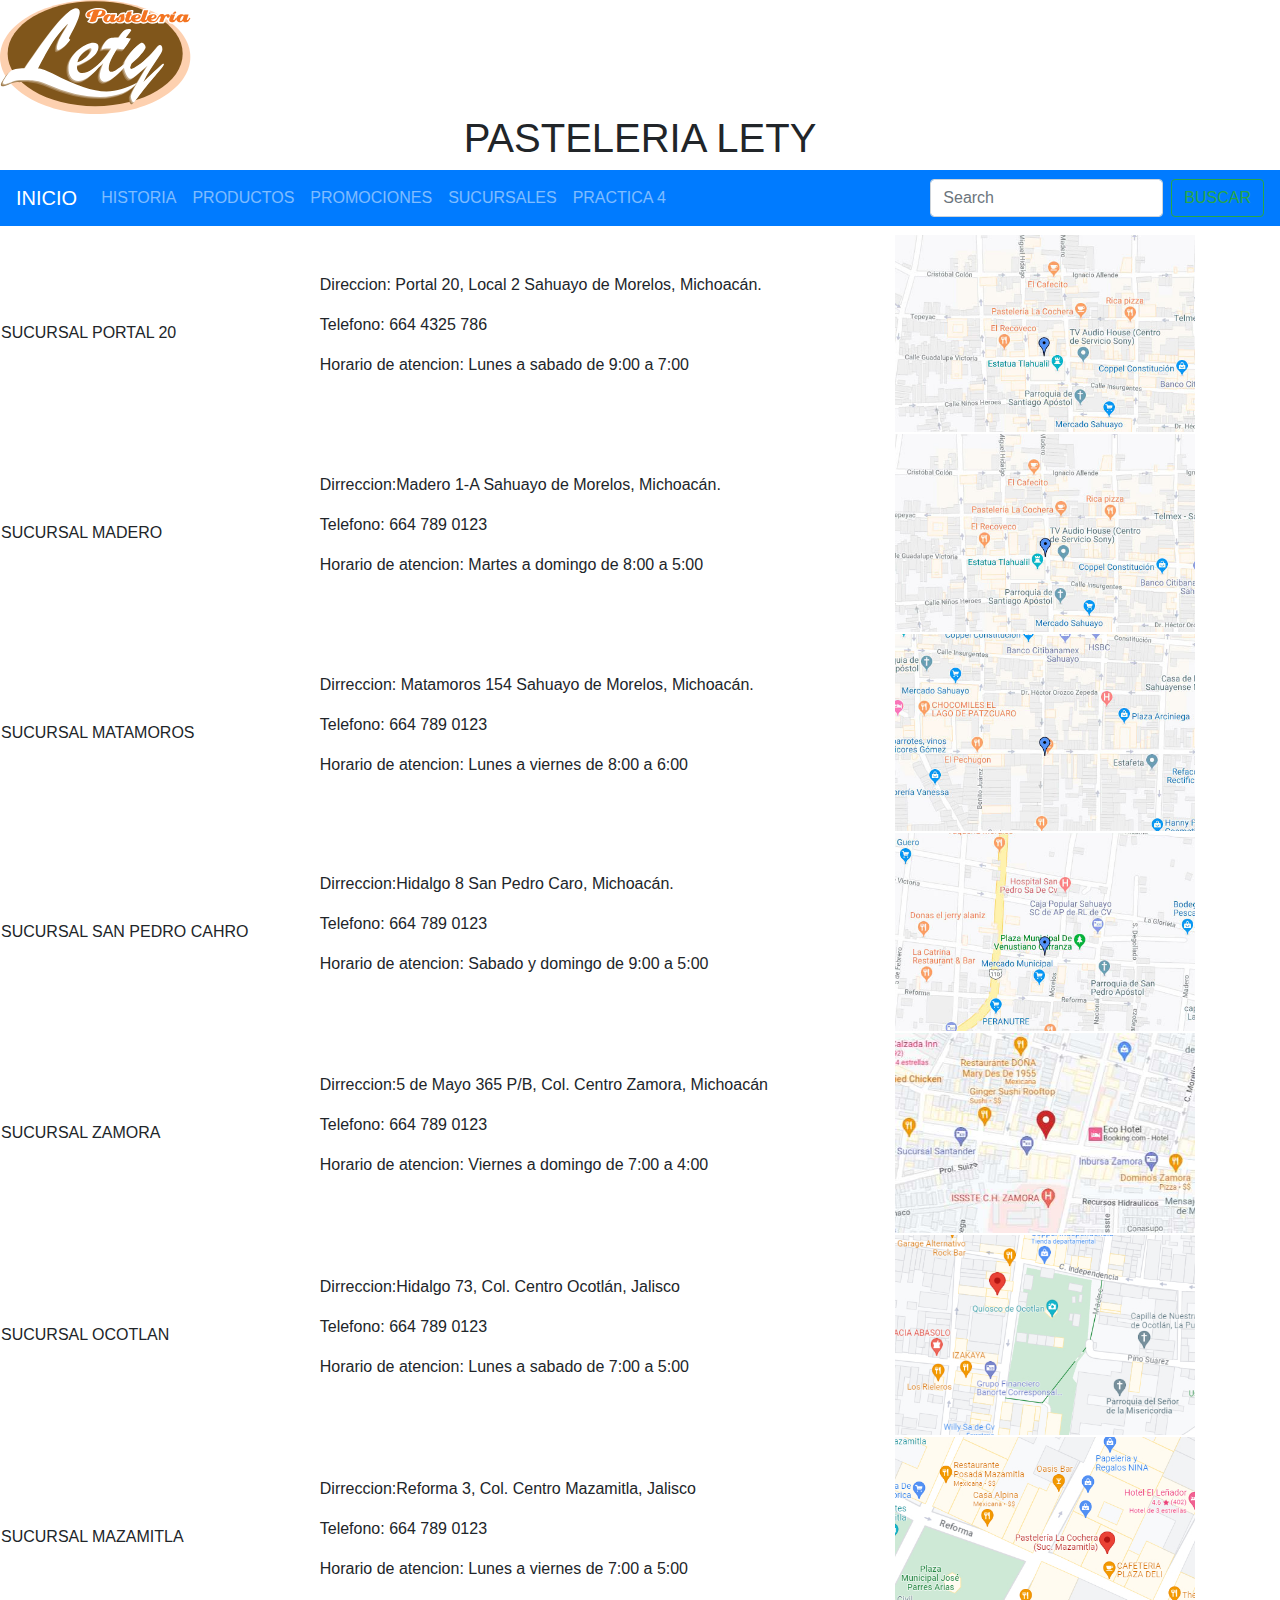
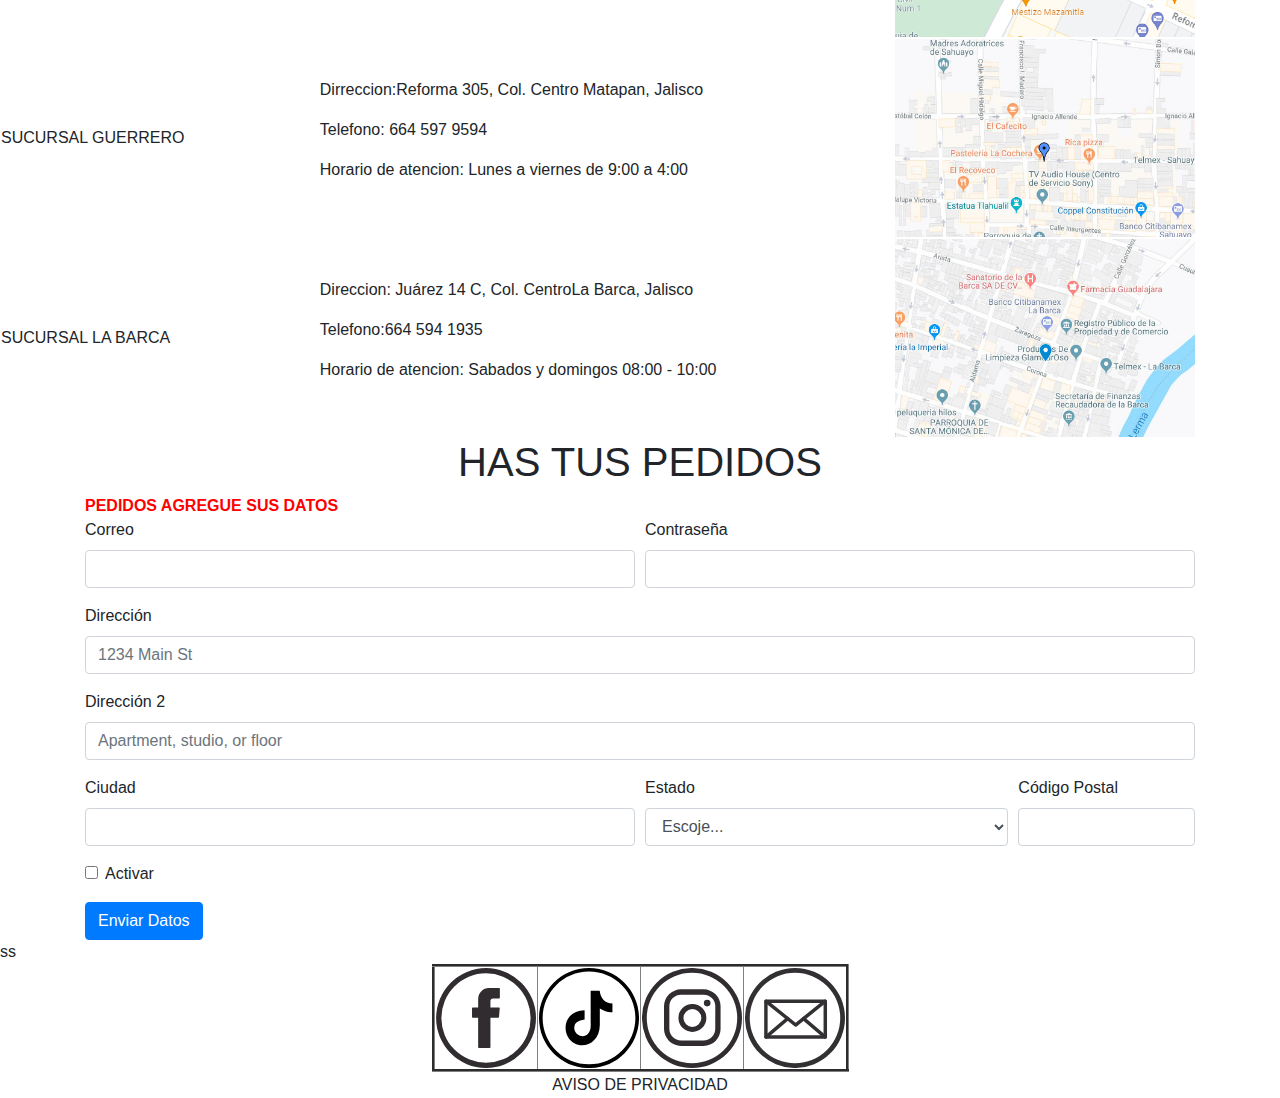
<file: sucursales.html>
<!DOCTYPE html>
<html>
    <head>
        <title> PAGINA PRINCIPAL</title>
        <meta charset="UTF-8">
        <link rel="stylesheet" href="https://stackpath.bootstrapcdn.com/bootstrap/4.4.1/css/bootstrap.min.css" integrity="sha384-Vkoo8x4CGsO3+Hhxv8T/Q5PaXtkKtu6ug5TOeNV6gBiFeWPGFN9MuhOf23Q9Ifjh" crossorigin="anonymous">
    </head>
    <body bgcolor="ffffff">
          <img src="imagenes/logolety.svg"  width="15%"   align="middle">
          <h1 align="center"> PASTELERIA LETY </h1>
              </tr>
              <nav class="navbar navbar-expand-lg navbar-dark bg-primary">
                <a class="navbar-brand" href="index.html">INICIO</a>
                <button class="navbar-toggler" type="button" data-toggle="collapse" data-target="#navbarTogglerDemo02" aria-controls="navbarTogglerDemo02" aria-expanded="false" aria-label="Toggle navigation">
                  <span class="navbar-toggler-icon"></span>
                </button>
              
                <div class="collapse navbar-collapse" id="navbarTogglerDemo02">
                  <ul class="navbar-nav mr-auto mt-2 mt-lg-0">
                    <li class="nav-item">
                      <a class="nav-link" href="historia.html">HISTORIA </a>
                    </li>
                    <li class="nav-item">
                      <a class="nav-link" href="productos.html">PRODUCTOS</a>
                    </li>
                    <li class="nav-item">
                      <a class="nav-link" href="promociones.html">PROMOCIONES </a>
                    </li>
                    <li class="nav-item">
                      <a class="nav-link" href="sucursales.html">SUCURSALES</a>
                    </li>
                    <li class="nav-item">
                      <a class="nav-link" href="practica4.html">PRACTICA 4</a>
                    </li>
                  </ul> 
                  <form class="form-inline my-2 my-lg-0">
                    <input class="form-control mr-sm-2" type="search" placeholder="Search">
                    <button class="btn btn-outline-success my-2 my-sm-0" type="submit">BUSCAR</button>
                  </form>
                </div>
              </nav>
              </TABLE>
              <table width="100%" border="3">
                <title> PASTELERIA FELIZ </title>
                <h1 align="center"></h1>
                </table>
                <table width="100%" align="center" border="0">
                  <tr>
                    <td>SUCURSAL PORTAL 20</td>
                    <td><p>Direccion: Portal 20, Local 2 Sahuayo de Morelos, Michoacán.</p>
                      <p>Telefono: 664 4325 786</p>
                      <p>Horario de atencion: Lunes a sabado de 9:00 a 7:00</p></td>
                      <td>
                        <img src="imagenes/portal20.jpg"  width="300px">
                      </td>
                  </tr>
                 <tr>
                    <td>SUCURSAL MADERO </td>
                    <td> <p> Dirreccion:Madero 1-A Sahuayo de Morelos, Michoacán. </p>
                      <p> Telefono: 664 789 0123</p>
                      <p>Horario de atencion: Martes a domingo de 8:00 a 5:00</p></td>
                      <td>
                        <img src="imagenes/madero.jpg"  width="300px">
                      </td>
                      </tr>
                      <tr>
                        <td>SUCURSAL MATAMOROS </td>
                        <td> <p> Dirreccion: Matamoros 154 Sahuayo de Morelos, Michoacán.</p>
                          <p> Telefono: 664 789 0123</p>
                          <p>Horario de atencion: Lunes a viernes  de 8:00 a 6:00</p></td>
                          <td>
                            <img src="imagenes/matamoros.jpg"  width="300px">
                          </td>
                          </tr>
                                  <tr>
                                    <td>SUCURSAL SAN PEDRO CAHRO </td>
                                    <td> <p> Dirreccion:Hidalgo 8 San Pedro Caro, Michoacán. </p>
                                      <p> Telefono: 664 789 0123</p>
                                      <p>Horario de atencion: Sabado y domingo de 9:00 a 5:00</p></td>
                                      <td>
                                        <img src="imagenes/sanpedro.jpg"  width="300px">
                                      </td>
                                      </tr>
                                        </tr>
                                        <td>SUCURSAL ZAMORA </td>
                                        <td> <p> Dirreccion:5 de Mayo 365 P/B, Col. Centro  Zamora, Michoacán</p>
                                          <p> Telefono: 664 789 0123</p>
                                          <p>Horario de atencion: Viernes a domingo de 7:00 a 4:00</p></td>
                                          <td>
                                            <img src="imagenes/zamora.jpg"  width="300px">
                                          </td>
                                          </tr>
                                          <td>SUCURSAL OCOTLAN </td>
                                        <td> <p> Dirreccion:Hidalgo 73, Col. Centro Ocotlán, Jalisco</p>
                                          <p> Telefono: 664 789 0123</p>
                                          <p>Horario de atencion: Lunes a sabado de 7:00 a 5:00</p></td>
                                          <td>
                                            <img src="imagenes/ocotlan.jpg"  width="300px">
                                          </td>
                                          </tr>
                                          <td>SUCURSAL MAZAMITLA </td>
                                        <td> <p> Dirreccion:Reforma 3, Col. Centro Mazamitla, Jalisco</p>
                                          <p> Telefono: 664 789 0123</p>
                                          <p>Horario de atencion: Lunes a viernes de 7:00 a 5:00</p></td>
                                          <td>
                                            <img src="imagenes/mazamitla.jpg"  width="300px">
                                          </td>
                                        </tr>
                                          <td>SUCURSAL GUERRERO </td>
                                          <td> <p> Dirreccion:Reforma 305, Col. Centro Matapan, Jalisco</p>
                                            <p> Telefono: 664 597 9594</p>
                                            <p>Horario de atencion: Lunes a viernes de 9:00 a 4:00</p></td>
                                            <td>
                                              <img src="imagenes/guerrero.jpg"  width="300px">
                                            </td>
                                          </tr>
                                            <td>SUCURSAL LA BARCA </td>
                                            <td><p>Direccion: Juárez 14 C, Col. CentroLa Barca, Jalisco</p>
                                              <p>Telefono:664 594 1935</p>
                                              <p>Horario de atencion: Sabados y domingos 08:00 - 10:00</p>
                                              <td>
                                                <img src="imagenes/labarca.jpg"  width="300px">
                                              </td>
                                            </tr>
                                        </table>
                                        <table>
                                        <h1 align="center"> HAS TUS PEDIDOS</h1>
                                        <div class="container">
                                          <div class="row">
                                            <div class="col">
                                            <font zise="10" color="red"><b>PEDIDOS AGREGUE SUS DATOS</b></font>
                                        <form>
                                          <div class="form-row">
                                            <div class="form-group col-md-6">
                                              <label for="inputEmail4">Correo</label>
                                              <input type="email" class="form-control" id="inputEmail4">
                                            </div>
                                            <div class="form-group col-md-6">
                                              <label for="inputPassword4">Contrase&ntilde;a</label>
                                              <input type="password" class="form-control" id="inputPassword4">
                                            </div>
                                          </div>
                                          <div class="form-group">
                                            <label for="inputAddress">Direcci&oacute;n</label>
                                            <input type="text" class="form-control" id="inputAddress" placeholder="1234 Main St">
                                          </div>
                                          <div class="form-group">
                                            <label for="inputAddress2">Direcci&oacute;n 2</label>
                                            <input type="text" class="form-control" id="inputAddress2" placeholder="Apartment, studio, or floor">
                                          </div>
                                          <div class="form-row">
                                            <div class="form-group col-md-6">
                                              <label for="inputCity">Ciudad</label>
                                              <input type="text" class="form-control" id="inputCity">
                                            </div>
                                            <div class="form-group col-md-4">
                                              <label for="inputState">Estado</label>
                                              <select id="inputState" class="form-control">
                                                <option selected>Escoje...</option>
                                                <option>...</option>
                                              </select>
                                            </div>
                                            <div class="form-group col-md-2">
                                              <label for="inputZip">C&oacute;digo Postal</label>
                                              <input type="text" class="form-control" id="inputZip">
                                            </div>
                                          </div>
                                          <div class="form-group">
                                            <div class="form-check">
                                              <input class="form-check-input" type="checkbox" id="gridCheck">
                                              <label class="form-check-label" for="gridCheck">
                                                Activar
                                              </label>
                                            </div>
                                          </div>
                                          <button type="submit" class="btn btn-primary">Enviar Datos</button>
                                        </form>
                                         </div>
                                        </div>
                                        </div>ss
                                        </table>
                                        <table width="100px"  align="center" border="3"
                                        <tr>      
                                          <td><img src="imagenes/facebook2.svg"  width="100px"></td>
                                          <td><img src="imagenes/tiktok2.svg"  width="100px"></td>
                                          <td><img src="imagenes/instagram2.svg"  width="100px"></td> 
                                          <td><img src="imagenes/email.svg"  width="100px"></td> 
                                        </tr>
                                    </table>
              <table align="center" border="0">
                <tr>
                  <td>AVISO DE PRIVACIDAD</td>
                </tr>
              </table>
              
              
              <script src="https://code.jquery.com/jquery-3.4.1.slim.min.js" integrity="sha384-J6qa4849blE2+poT4WnyKhv5vZF5SrPo0iEjwBvKU7imGFAV0wwj1yYfoRSJoZ+n" crossorigin="anonymous"></script>
<script src="https://cdn.jsdelivr.net/npm/popper.js@1.16.0/dist/umd/popper.min.js" integrity="sha384-Q6E9RHvbIyZFJoft+2mJbHaEWldlvI9IOYy5n3zV9zzTtmI3UksdQRVvoxMfooAo" crossorigin="anonymous"></script>
<script src="https://stackpath.bootstrapcdn.com/bootstrap/4.4.1/js/bootstrap.min.js" integrity="sha384-wfSDF2E50Y2D1uUdj0O3uMBJnjuUD4Ih7YwaYd1iqfktj0Uod8GCExl3Og8ifwB6" crossorigin="anonymous"></script>
              </body>
              </html>
</file>
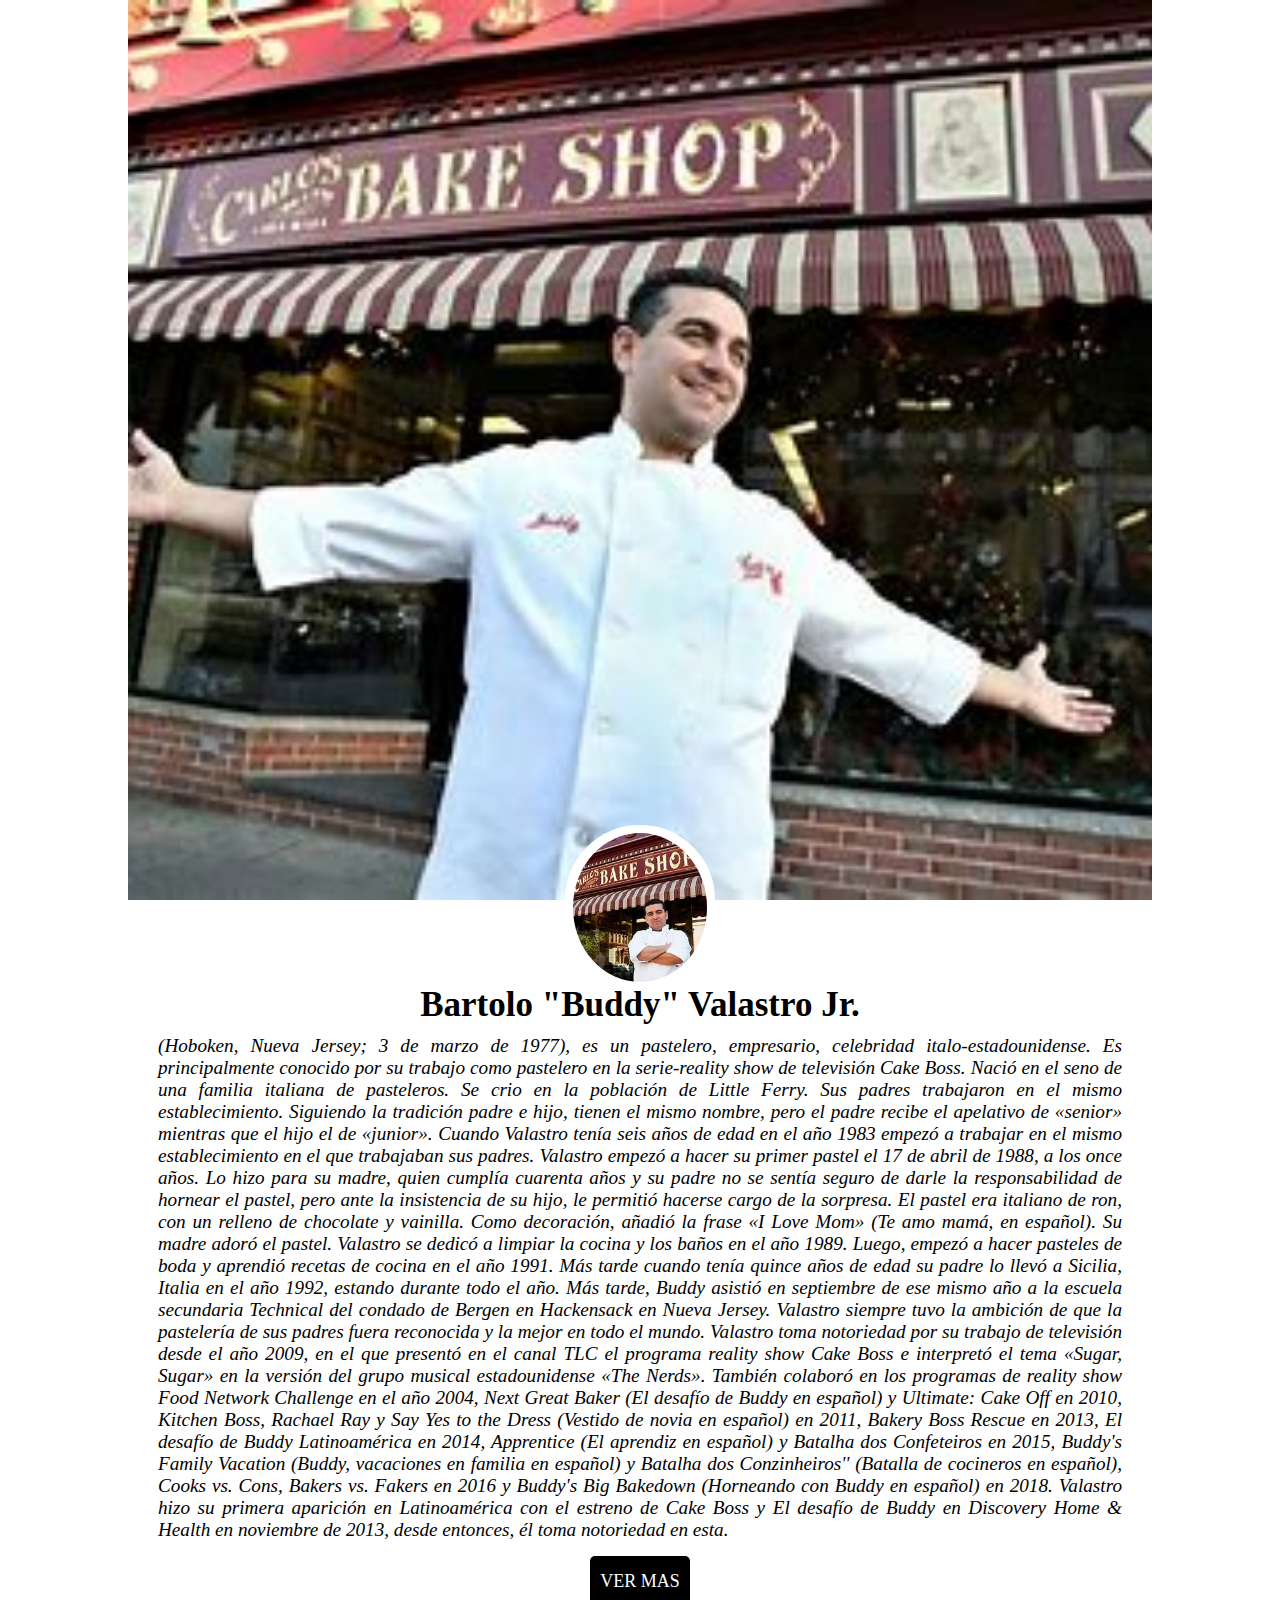
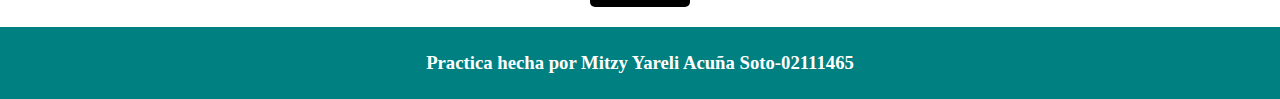
<file: practica 4-biografia/practica 4.html>
<html lang="en">
<head>
    <meta charset="UTF-8">
    <meta name="viewport"  content="width=device-width,initial-scalet=1.0">
    <title>Practica 4- Biogafia</title>
    <link rel="stylesheet" href="css/css.css">

</head>
    <body>
        <div class="contenedor">
            <header>

            </header>
            <main>
                <div class="foto">
                    <img src="img/pastelero.jpg" alt="">
                </div>
                <div class="texto">
                    <h2>Bartolo "Buddy" Valastro Jr.</h2>
                    <p> (Hoboken, Nueva Jersey; 3 de marzo de 1977), es un pastelero, empresario, celebridad italo-estadounidense. 
                        Es principalmente conocido por su trabajo como pastelero en la serie-reality show de televisión Cake Boss. 
                        Nació en el seno de una familia italiana de pasteleros. Se crio en la población de Little Ferry. 
                        Sus padres trabajaron en el mismo establecimiento. Siguiendo la tradición padre e hijo, tienen el mismo nombre, 
                        pero el padre recibe el apelativo de «senior» mientras que el hijo el de «junior». Cuando Valastro tenía seis años de edad en el año 1983 
                        empezó a trabajar en el mismo establecimiento en el que trabajaban sus padres. Valastro empezó a hacer su primer pastel el 17 de abril de 1988,
                        a los once años.​ Lo hizo para su madre, quien cumplía cuarenta años y su padre no se sentía seguro de darle la responsabilidad de hornear
                        el pastel, pero ante la insistencia de su hijo, le permitió hacerse cargo de la sorpresa.​ El pastel era italiano de ron, con un relleno
                        de chocolate y vainilla. Como decoración, añadió la frase «I Love Mom» (Te amo mamá, en español).​ Su madre adoró el pastel.
                        Valastro se dedicó a limpiar la cocina y los baños en el año 1989. Luego, empezó a hacer pasteles de boda y aprendió recetas de cocina
                        en el año 1991. Más tarde cuando tenía quince años de edad su padre lo llevó a Sicilia, Italia en el año 1992, estando durante todo el año.
                        Más tarde, Buddy asistió en septiembre de ese mismo año a la escuela secundaria Technical del condado de Bergen en Hackensack
                        en Nueva Jersey.​ Valastro siempre tuvo la ambición de que la pastelería de sus padres fuera reconocida y la mejor en todo el mundo.
                        Valastro toma notoriedad por su trabajo de televisión desde el año 2009, en el que presentó en el canal TLC el programa reality show Cake
                        Boss e interpretó el tema «Sugar, Sugar» en la versión del grupo musical estadounidense «The Nerds». 
                        También colaboró en los programas de reality show Food Network Challenge en el año 2004, Next Great Baker (El desafío de Buddy en español)
                         y Ultimate: Cake Off en 2010, Kitchen Boss, Rachael Ray y Say Yes to the Dress (Vestido de novia en español) en 2011, 
                         Bakery Boss Rescue en 2013, El desafío de Buddy Latinoamérica en 2014, Apprentice (El aprendiz en español) y Batalha dos Confeteiros en 2015,
                         Buddy's Family Vacation (Buddy, vacaciones en familia en español) y Batalha dos Conzinheiros'' (Batalla de cocineros en español), Cooks vs. 
                         Cons, Bakers vs. Fakers en 2016 y Buddy's Big Bakedown (Horneando con Buddy en español) en 2018. Valastro hizo su primera aparición en
                          Latinoamérica con el estreno de Cake Boss y El desafío de Buddy en Discovery Home & Health en noviembre de 2013, desde entonces, 
                          él toma notoriedad en esta. </p>
                          <div class="boton">
                            <a href="sucursales.html" class="btn">VER MAS</a>
                        </div>
                    </div>
                  
                </div>
            </main>
            <footer>
                <h3>Practica hecha por Mitzy Yareli Acuña Soto-02111465 </h3>
            </footer>
        </div>
    </body>
</html>
</file>
<file: css/css.css>
*{
    padding:0;
    margin:0;
    box-sizing: border-box;
}

body{
    font-family:"calibri ligth";
}

.contenedor{
    width: 80%;
    margin: 0 auto;
}

header{
    background: blue;
    width: 100%;
    height: 100%;
    background-image:url("../img/portada.jpg");
    background-position: center;
    background-size: cover;
}

main{
    background: white;
    padding: 20px 30px;
}

main .foto{
    width:150px;
    height: 150px;
    background-color: #ffffff;
    border: 8px solid #ffffff;
    border-radius: 50%;
    margin-top: -95px;
    margin-bottom: 10px;
    margin-left: auto;
    margin-right: auto;
}

main .texto h2{
       text-align:center ;
       font-size: 35px;
       margin: 10px 0;
}

main .texto p{
    text-align: center;
    font-style: italic;
    margin-bottom: 15px;
    text-align: justify;
    font-size: larger;
}

main .foto img{
    width: 100%;
    border-radius:50%;
}

.boton a{
    text-decoration: none;
    background: rgb(80, 38, 38);
    color:white;
    border-radius: 5px;
    font-size: 18px;
    display: block;
    padding: 15px 10px;
    width: 100px;
    margin: 0 auto;
    text-align: center;

}

.boton a:hover{
    background: rgb(155, 107, 107);
}

footer{
    background: rgb(80, 38, 38);
    text-align: center;
    padding: 25px;
    color: #ffffff;
}
</file>
<file: practica 4-biografia/css/css.css>
*{
    padding:0;
    margin:0;
    box-sizing: border-box;
}

body{
    font-family:"calibri ligth";
}

.contenedor{
    width: 80%;
    margin: 0 auto;
}

header{
    background: blue;
    width: 100%;
    height: 100%;
    background-image:url("../img/portada.jpg");
    background-position: center;
    background-size: cover;
}

main{
    background: white;
    padding: 20px 30px;
}

main .foto{
    width:150px;
    height: 150px;
    background-color: #ffffff;
    border: 8px solid #ffffff;
    border-radius: 50%;
    margin-top: -95px;
    margin-bottom: 10px;
    margin-left: auto;
    margin-right: auto;
}

main .texto h2{
       text-align:center ;
       font-size: 35px;
       margin: 10px 0;
}

main .texto p{
    text-align: center;
    font-style: italic;
    margin-bottom: 15px;
    text-align: justify;
    font-size: larger;
}

main .foto img{
    width: 100%;
    border-radius:50%;
}

.boton a{
    text-decoration: none;
    background: #000000;
    color:white;
    border-radius: 5px;
    font-size: 18px;
    display: block;
    padding: 15px 10px;
    width: 100px;
    margin: 0 auto;
    text-align: center;

}

.boton a:hover{
    background: red;
}

footer{
    background: teal;
    text-align: center;
    padding: 25px;
    color: #ffffff;
}
</file>
